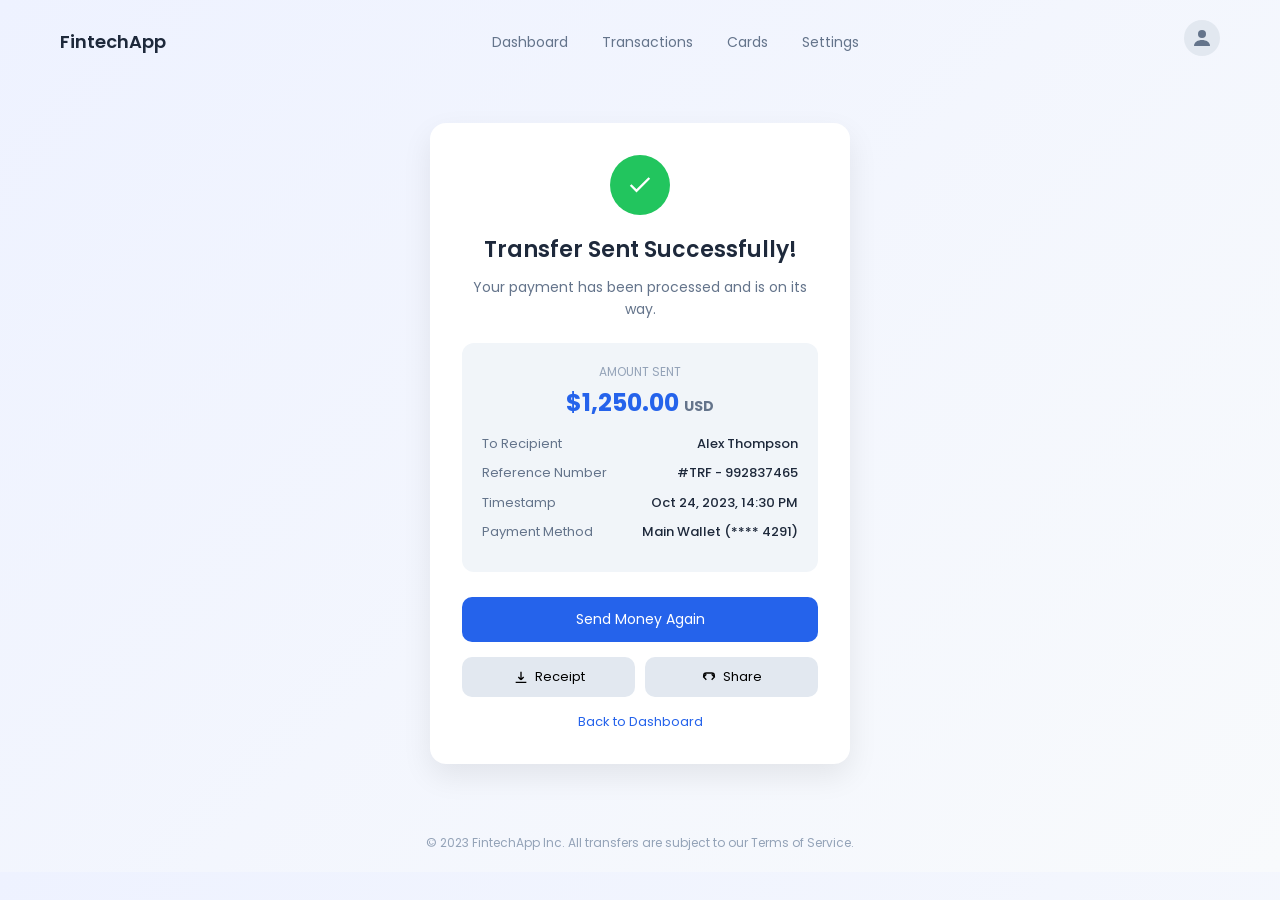
<file: index.html>
<!DOCTYPE html>
<html lang="en">
<head>
  <meta charset="UTF-8" />
  <meta name="viewport" content="width=device-width, initial-scale=1.0"/>
  <title>Fintech UI</title>

  <link href="https://fonts.googleapis.com/css2?family=Poppins:wght@300;400;500;600;700&display=swap" rel="stylesheet">

  <link rel="stylesheet" href="styles.css">
</head>
<body>


  <header class="navbar">
    <div class="logo"> FintechApp</div>

    <nav class="nav-links">
      <a>Dashboard</a>
      <a>Transactions</a>
      <a>Cards</a>
      <a>Settings</a>
    </nav>

    <div class="profile">
  <svg viewBox="0 0 24 24">
    <circle cx="12" cy="8" r="4" fill="#64748b"/>
    <path d="M4 20c0-4 4-6 8-6s8 2 8 6" fill="#64748b"/>
  </svg>
</div>
  </header>


  <main class="container">
    <div class="card">

     
      <div class="success-icon">
        <svg viewBox="0 0 24 24">
          <path d="M20 6L9 17l-5-5" stroke="white" stroke-width="2" fill="none"/>
        </svg>
      </div>

      <h1>Transfer Sent Successfully!</h1>
      <p class="subtitle">
        Your payment has been processed and is on its way.
      </p>

  
      <div class="amount-box">
        <p class="label">AMOUNT SENT</p>
        <h2>$1,250.00 <span>USD</span></h2>

        <div class="details">
          <div>
            <span>To Recipient</span>
            <strong>Alex Thompson</strong>
          </div>
          <div>
            <span>Reference Number</span>
            <strong>#TRF - 992837465</strong>
          </div>
          <div>
            <span>Timestamp</span>
            <strong>Oct 24, 2023, 14:30 PM</strong>
          </div>
          <div>
            <span>Payment Method</span>
            <strong>Main Wallet (**** 4291)</strong>
          </div>
        </div>
      </div>

   
      <button class="primary-btn">Send Money Again</button>

      <div class="secondary-buttons">
        <button>
          <svg viewBox="0 0 24 24">
            <path d="M12 16V4M12 16l-4-4M12 16l4-4M4 20h16" stroke="currentColor" stroke-width="2" fill="none"/>
          </svg>
          Receipt
        </button>

        <button>
          <svg viewBox="0 0 24 24">
            <path d="M4 12v-2a4 4 0 014-4h8a4 4 0 014 4v2M16 16l4-4-4-4M8 8l-4 4 4 4" stroke="currentColor" stroke-width="2" fill="none"/>
          </svg>
          Share
        </button>
      </div>

      <a href="#" class="back-link"> Back to Dashboard</a>

    </div>
  </main>

  <footer>
    © 2023 FintechApp Inc. All transfers are subject to our Terms of Service.
  </footer>

</body>
</html>
</file>
<file: styles.css>
* {
  margin: 0;
  padding: 0;
  box-sizing: border-box;
  font-family: 'Poppins', sans-serif;
}

body {
  background: linear-gradient(135deg, #eef2ff, #f8fafc);
  color: #1e293b;
}

/* Navbar */
.navbar {
  display: flex;
  justify-content: space-between;
  align-items: center;
  padding: 20px 60px;
}

.logo {
  font-weight: 600;
  font-size: 18px;
}

.nav-links a {
  margin: 0 15px;
  text-decoration: none;
  color: #64748b;
  font-size: 14px;
  cursor: pointer;
  transition: 0.2s;
}

.nav-links a:hover {
  color: #2563eb;
}

.profile svg {
  width: 36px;
  height: 36px;
  border-radius: 50%;
  background: #e2e8f0;
  padding: 6px;
}

/* Container */
.container {
  display: flex;
  justify-content: center;
  align-items: center;
  padding: 40px 20px;
}

/* Card */
.card {
  background: #ffffff;
  width: 420px;
  border-radius: 16px;
  padding: 32px;
  text-align: center;
  box-shadow: 0 12px 30px rgba(0,0,0,0.08);
}

/* Success Icon */
.success-icon {
  width: 60px;
  height: 60px;
  background: #22c55e;
  border-radius: 50%;
  display: flex;
  align-items: center;
  justify-content: center;
  margin: 0 auto 20px;
}

.success-icon svg {
  width: 28px;
  height: 28px;
}

/* Typography */
h1 {
  font-size: 22px;
  font-weight: 600;
  margin-bottom: 10px;
  line-height: 1.4;
}

.subtitle {
  font-size: 14px;
  color: #64748b;
  margin-bottom: 22px;
  line-height: 1.6;
}

/* Amount Box */
.amount-box {
  background: #f1f5f9;
  padding: 20px;
  border-radius: 12px;
  margin-bottom: 25px;
}

.label {
  font-size: 12px;
  color: #94a3b8;
  margin-bottom: 6px;
}

.amount-box h2 {
  font-size: 24px;
  color: #2563eb;
  margin-bottom: 16px;
  line-height: 1.3;
}

.amount-box h2 span {
  font-size: 14px;
  color: #64748b;
}

/* Details */
.details {
  text-align: left;
}

.details div {
  display: flex;
  justify-content: space-between;
  margin: 10px 0;
  font-size: 13px;
  line-height: 1.5;
}

.details span {
  color: #64748b;
}

.details strong {
  color: #1e293b;
  font-weight: 500;
}

/* Buttons */
button {
  transition: all 0.25s ease;
}

.primary-btn {
  width: 100%;
  padding: 12px;
  background: #2563eb;
  color: white;
  border: none;
  border-radius: 10px;
  font-size: 14px;
  cursor: pointer;
  margin-bottom: 15px;
}

.primary-btn:hover {
  background: #1d4ed8;
  transform: translateY(-2px);
  box-shadow: 0 6px 15px rgba(37, 99, 235, 0.3);
}

.secondary-buttons {
  display: flex;
  gap: 10px;
}

.secondary-buttons button {
  flex: 1;
  padding: 10px;
  border: none;
  border-radius: 10px;
  background: #e2e8f0;
  cursor: pointer;
  font-size: 13px;
  display: flex;
  align-items: center;
  justify-content: center;
  gap: 6px;
}

.secondary-buttons button:hover {
  background: #cbd5f5;
  transform: translateY(-2px);
}

.secondary-buttons svg {
  width: 16px;
  height: 16px;
}

/* Back Link */
.back-link {
  display: block;
  margin-top: 15px;
  font-size: 13px;
  color: #2563eb;
  text-decoration: none;
}

.back-link:hover {
  text-decoration: underline;
}

/* Footer */
footer {
  text-align: center;
  font-size: 12px;
  color: #94a3b8;
  margin-top: 30px;
  padding-bottom: 20px;
}

/* Responsive */
@media (max-width: 500px) {
  .card {
    width: 100%;
    padding: 20px;
  }

  .navbar {
    padding: 15px 20px;
  }

  .nav-links {
    display: none;
  }
}
</file>
<file: demo1.css>
* {
  margin: 0;
  padding: 0;
  box-sizing: border-box;
  font-family: 'Poppins', sans-serif;
}

body {
  background: linear-gradient(135deg, #eef2ff, #f8fafc);
  color: #1e293b;
}

/* Navbar */
.navbar {
  display: flex;
  justify-content: space-between;
  align-items: center;
  padding: 20px 60px;
}

.logo {
  font-weight: 600;
  font-size: 18px;
}

.nav-links a {
  margin: 0 15px;
  text-decoration: none;
  color: #64748b;
  font-size: 14px;
  cursor: pointer;
  transition: 0.2s;
}

.nav-links a:hover {
  color: #2563eb;
}

.profile svg {
  width: 36px;
  height: 36px;
  border-radius: 50%;
  background: #e2e8f0;
  padding: 6px;
}

/* Container */
.container {
  display: flex;
  justify-content: center;
  align-items: center;
  padding: 40px 20px;
}

/* Card */
.card {
  background: #ffffff;
  width: 420px;
  border-radius: 16px;
  padding: 32px;
  text-align: center;
  box-shadow: 0 12px 30px rgba(0,0,0,0.08);
}

/* Success Icon */
.success-icon {
  width: 60px;
  height: 60px;
  background: #22c55e;
  border-radius: 50%;
  display: flex;
  align-items: center;
  justify-content: center;
  margin: 0 auto 20px;
}

.success-icon svg {
  width: 28px;
  height: 28px;
}

/* Typography */
h1 {
  font-size: 22px;
  font-weight: 600;
  margin-bottom: 10px;
  line-height: 1.4;
}

.subtitle {
  font-size: 14px;
  color: #64748b;
  margin-bottom: 22px;
  line-height: 1.6;
}

/* Amount Box */
.amount-box {
  background: #f1f5f9;
  padding: 20px;
  border-radius: 12px;
  margin-bottom: 25px;
}

.label {
  font-size: 12px;
  color: #94a3b8;
  margin-bottom: 6px;
}

.amount-box h2 {
  font-size: 24px;
  color: #2563eb;
  margin-bottom: 16px;
  line-height: 1.3;
}

.amount-box h2 span {
  font-size: 14px;
  color: #64748b;
}

/* Details */
.details {
  text-align: left;
}

.details div {
  display: flex;
  justify-content: space-between;
  margin: 10px 0;
  font-size: 13px;
  line-height: 1.5;
}

.details span {
  color: #64748b;
}

.details strong {
  color: #1e293b;
  font-weight: 500;
}

/* Buttons */
button {
  transition: all 0.25s ease;
}

.primary-btn {
  width: 100%;
  padding: 12px;
  background: #2563eb;
  color: white;
  border: none;
  border-radius: 10px;
  font-size: 14px;
  cursor: pointer;
  margin-bottom: 15px;
}

.primary-btn:hover {
  background: #1d4ed8;
  transform: translateY(-2px);
  box-shadow: 0 6px 15px rgba(37, 99, 235, 0.3);
}

.secondary-buttons {
  display: flex;
  gap: 10px;
}

.secondary-buttons button {
  flex: 1;
  padding: 10px;
  border: none;
  border-radius: 10px;
  background: #e2e8f0;
  cursor: pointer;
  font-size: 13px;
  display: flex;
  align-items: center;
  justify-content: center;
  gap: 6px;
}

.secondary-buttons button:hover {
  background: #cbd5f5;
  transform: translateY(-2px);
}

.secondary-buttons svg {
  width: 16px;
  height: 16px;
}

/* Back Link */
.back-link {
  display: block;
  margin-top: 15px;
  font-size: 13px;
  color: #2563eb;
  text-decoration: none;
}

.back-link:hover {
  text-decoration: underline;
}

/* Footer */
footer {
  text-align: center;
  font-size: 12px;
  color: #94a3b8;
  margin-top: 30px;
  padding-bottom: 20px;
}

/* Responsive */
@media (max-width: 500px) {
  .card {
    width: 100%;
    padding: 20px;
  }

  .navbar {
    padding: 15px 20px;
  }

  .nav-links {
    display: none;
  }
}
</file>
